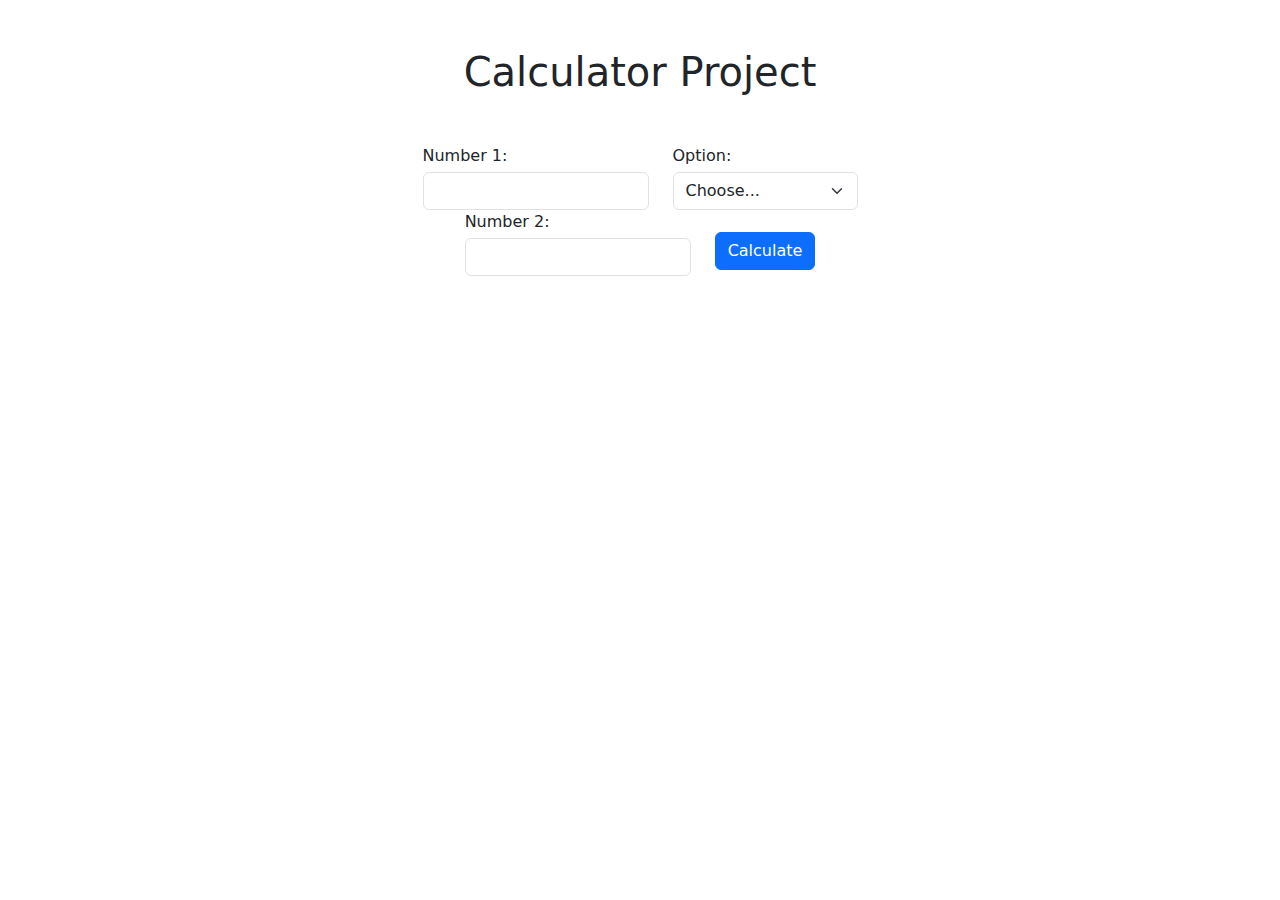
<file: calculator/index.html>
<!DOCTYPE html>
<html lang="en">
<head>
  <meta charset="UTF-8" />
  <meta name="viewport" content="width=device-width, initial-scale=1.0" />
  <title>Calculator</title>
  <link
    href="https://cdn.jsdelivr.net/npm/bootstrap@5.3.3/dist/css/bootstrap.min.css"
    rel="stylesheet"
    integrity="sha384-QWTKZyjpPEjISv5WaRU9OFeRpok6YctnYmDr5pNlyT2bRjXh0JMhjY6hW+ALEwIH"
    crossorigin="anonymous"
  />

  <style>
    .container {
      width: 700px !important;
    }
    .custom {
      width: 700px;
      margin: 0px auto;
    }
  </style>
</head>
<body>
  <div class="container mt-5 justify-content-center align-items-center">
    <h1 class="row align-items-center justify-content-center mt-5">
      Calculator Project
    </h1>
  </div>

  <form class="custom mt-5 row align-items-center justify-content-center" id="calculatorForm">

      <div class="col-auto">
        <label for="number1" class="mb-1">Number 1:</label>
        <input
          type="text"
          class="form-control"
          id="number1"
          placeholder=""
          aria-label=""
        />
      </div>

      <div class="col-auto">
        <label for="operation" class="mb-1">Option:</label>
        <select name="operation" id="operation" class="form-select" aria-label="Default select example">
          <option selected>Choose...</option>
          <option value="add">addition (+)</option>
          <option value="subtract">subtraction (-)</option>
          <option value="multiply">multiplication (*)</option>
          <option value="divide">division (/)</option>
        </select>
      </div>

      <div class="col-auto">
        <label for="number2" class="mb-1">Number 2:</label>
        <input
          type="text"
          class="form-control"
          id="number2"
          placeholder=""
          aria-label=""
        />
      </div>

      <div class="col-auto">
        <button type="button" class="btn btn-primary mt-3" id="calculateButton">Calculate</button>
      </div>
    
  </form>

  <div class="row gy-2 gx-3 align-items-center justify-content-center mt-3">
      <div class="col-auto">
          <h3 id="result"></h3>
      </div>
  </div>

  <script
    src="https://cdn.jsdelivr.net/npm/bootstrap@5.3.3/dist/js/bootstrap.bundle.min.js"
    integrity="sha384-YvpcrYf0tY3lHB60NNkmXc5s9fDVZLESaAA55NDzOxhy9GkcIdslK1eN7N6jIeHz"
    crossorigin="anonymous"
  ></script>
  <script src="index.js"></script>
</body>
</html>
</file>
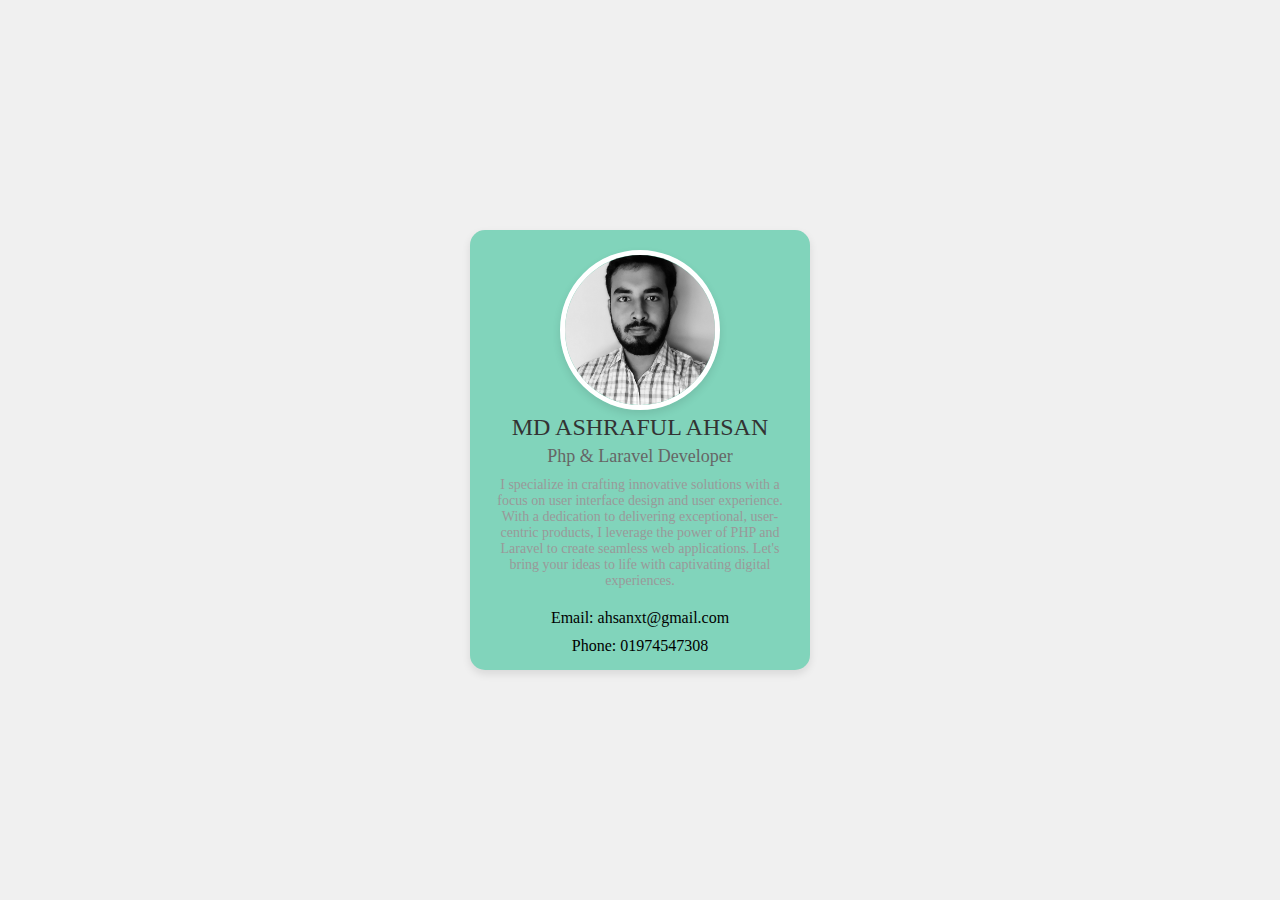
<file: profile_card/index.html>
<!DOCTYPE html>
<html lang="en">
  <head>
    <meta charset="UTF-8" />
    <meta name="viewport" content="width=device-width, initial-scale=1.0" />
    <title>Personal Profile Card</title>
    <link rel="stylesheet" href="style.css" />
  </head>
  <body>
    <div class="card">
      <div class="profile-picture">
        <img src="assets/images/20211112_140957.jpg" alt="Your Name" />
      </div>
      <div>
        <div class="name">MD ASHRAFUL AHSAN</div>
        <div class="occupation">Php & Laravel Developer</div>
        <div class="description">
          I specialize in crafting innovative solutions with a focus on user interface design and user experience. With a dedication to delivering exceptional, user-centric products, I leverage the power of PHP and Laravel to create seamless web applications. Let's bring your ideas to life with captivating digital experiences.
        </div>
      </div>
      <div>
        <div class="email">
          Email: ahsanxt@gmail.com
        </div>
        <div class="phone">
          Phone: 01974547308
        </div>
      </div>
    </div>
  </body>
</html>
</file>
<file: profile_card/style.css>
body {
  margin: 0;
  height: 100vh;
  display: flex;
  justify-content: center;
  align-items: center;
  background-color: #f0f0f0;
}

.card {
  width: 300px;
  height: 400px;
  background-color: #81d4bb;
  border-radius: 15px;
  padding: 20px;
  box-shadow: 0 4px 8px rgba(0, 0, 0, 0.1);
  text-align: center;
  display: flex;
  flex-direction: column;
  justify-content: space-between;
}

.profile-picture img {
  width: 150px;
  height: 150px;
  border-radius: 50%;
  object-fit: cover;
  border: 5px solid #fff;
  box-shadow: 0 4px 8px rgba(0, 0, 0, 0.1);
}

.name {
  font-size: 24px;
  color: #333;
  margin-bottom: 5px;
}

.occupation {
  font-size: 18px;
  color: #666;
  margin-bottom: 10px;
}

.description {
  font-size: 14px;
  color: #999;
}

.email {
  margin-top: 20px;
  margin-bottom: 10px;
}

.phone {
  margin-bottom: 20px;
}
</file>
